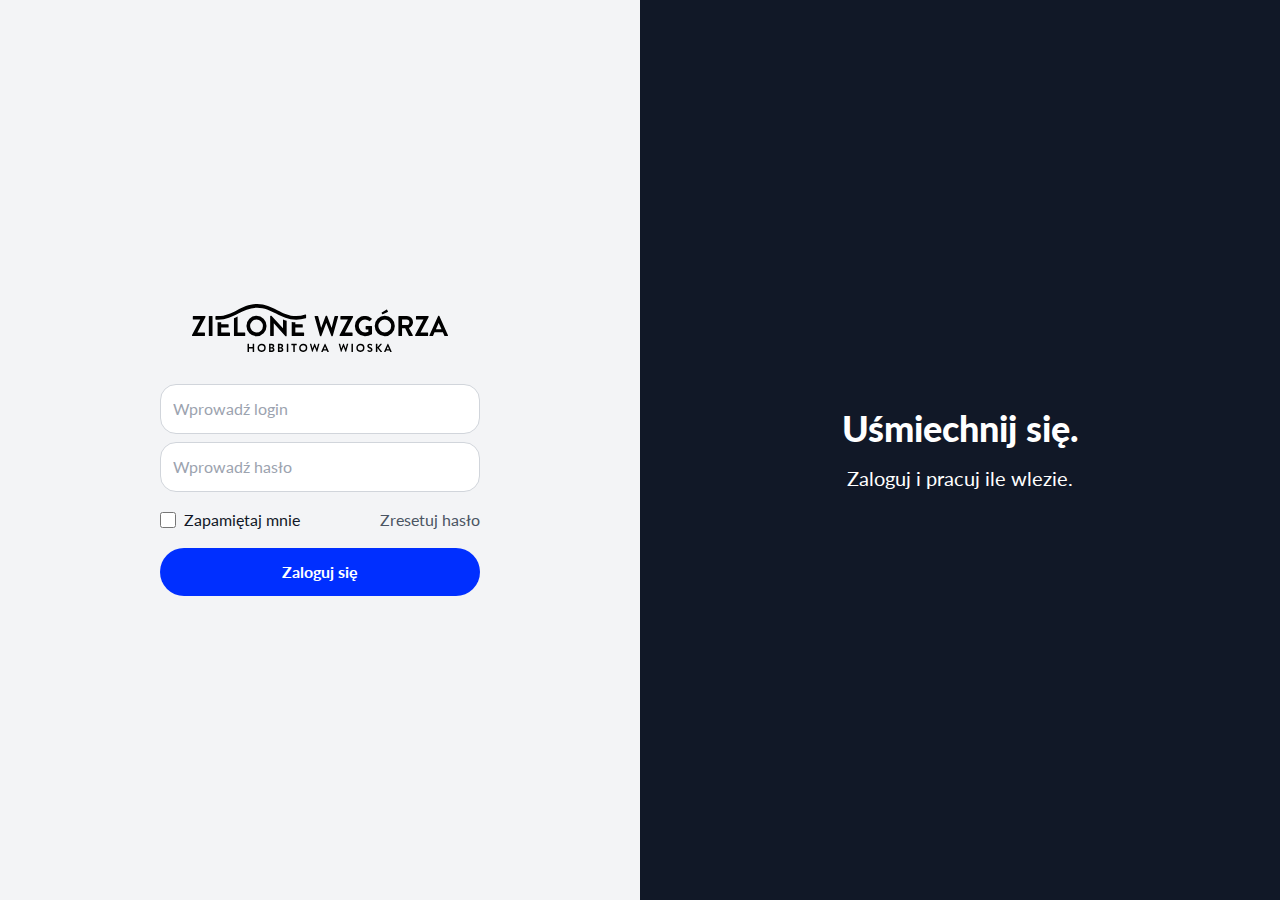
<file: login.html>
<!doctype html>
<html lang="en" class="font-lato">
  <head>
    <meta charset="UTF-8" />
    <meta name="viewport" content="width=device-width, initial-scale=1.0" />
    <title>Robert projektuje.</title>
    <link rel="stylesheet" href="./css/output.css" />
    <link rel="stylesheet" href="./assets/fonts/webfonts/all.css" />
    <link rel="preconnect" href="https://fonts.googleapis.com" />
    <link rel="preconnect" href="https://fonts.gstatic.com" crossorigin />
    <link href="https://fonts.googleapis.com/css2?family=Lato:ital,wght@0,100;0,300;0,400;0,700;0,900;1,100;1,300;1,400;1,700;1,900&display=swap" rel="stylesheet" />
  </head>

  <body class="relative flex min-h-screen w-full flex-col justify-center bg-gray-100">
    <section class="flex w-full flex-col items-center justify-center lg:flex-row">
      <div class="m-auto flex min-w-[400px] items-center justify-center">
        <div class="flex w-full flex-col items-center justify-center p-10">
          <div class="w-64"><img src="./assets/img/logo.svg" alt="" /></div>
          <div class="mt-8 w-full">
            <form>
              <div class="flex items-center justify-center">
                <input type="text" placeholder="Wprowadź login" class="block w-full rounded-2xl border border-solid border-gray-300 p-3" />
              </div>
              <div class="mt-2 flex items-center justify-center">
                <input type="password" placeholder="Wprowadź hasło" class="block w-full rounded-2xl border border-solid border-gray-300 p-3" />
              </div>
              <div class="mt-4 flex flex-row justify-between lg:flex-row">
                <div class="flex flex-row items-center">
                  <input
                    id="default-checkbox"
                    type="checkbox"
                    value=""
                    class="h-4 w-4 cursor-pointer rounded border-gray-300 bg-gray-100 text-blue-600 focus:ring-2 focus:ring-blue-500 dark:border-gray-600 dark:bg-gray-700 dark:ring-offset-gray-800 dark:focus:ring-blue-600"
                  />
                  <label for="default-checkbox" class="ms-2 text-gray-900 dark:text-gray-600">Zapamiętaj mnie</label>
                </div>
                <a href="#" class="block"><div class="text-gray-600">Zresetuj hasło</div></a>
              </div>
              <div class="mt-4">
                <a href="#" aria-label="Explore more">
                  <button class="w-full rounded-3xl bg-emerald-default p-3 text-center font-bold text-white transition duration-500 ease-in-out hover:bg-emerald-dark">Zaloguj się</button>
                </a>
              </div>
            </form>
          </div>
        </div>
      </div>
      <div class="hidden h-screen w-1/2 flex-row lg:block">
        <div class="flex h-full w-full items-center justify-center bg-gray-900">
          <div class="flex flex-col items-center justify-center">
            <div class="text-4xl font-black text-white">Uśmiechnij się.</div>
            <div class="mt-4 text-xl text-white">Zaloguj i pracuj ile wlezie.</div>
          </div>
        </div>
      </div>
    </section>
  </body>
</html>
</file>
<file: css/output.css>
*, ::before, ::after {
  --tw-border-spacing-x: 0;
  --tw-border-spacing-y: 0;
  --tw-translate-x: 0;
  --tw-translate-y: 0;
  --tw-rotate: 0;
  --tw-skew-x: 0;
  --tw-skew-y: 0;
  --tw-scale-x: 1;
  --tw-scale-y: 1;
  --tw-pan-x:  ;
  --tw-pan-y:  ;
  --tw-pinch-zoom:  ;
  --tw-scroll-snap-strictness: proximity;
  --tw-gradient-from-position:  ;
  --tw-gradient-via-position:  ;
  --tw-gradient-to-position:  ;
  --tw-ordinal:  ;
  --tw-slashed-zero:  ;
  --tw-numeric-figure:  ;
  --tw-numeric-spacing:  ;
  --tw-numeric-fraction:  ;
  --tw-ring-inset:  ;
  --tw-ring-offset-width: 0px;
  --tw-ring-offset-color: #fff;
  --tw-ring-color: rgb(59 130 246 / 0.5);
  --tw-ring-offset-shadow: 0 0 #0000;
  --tw-ring-shadow: 0 0 #0000;
  --tw-shadow: 0 0 #0000;
  --tw-shadow-colored: 0 0 #0000;
  --tw-blur:  ;
  --tw-brightness:  ;
  --tw-contrast:  ;
  --tw-grayscale:  ;
  --tw-hue-rotate:  ;
  --tw-invert:  ;
  --tw-saturate:  ;
  --tw-sepia:  ;
  --tw-drop-shadow:  ;
  --tw-backdrop-blur:  ;
  --tw-backdrop-brightness:  ;
  --tw-backdrop-contrast:  ;
  --tw-backdrop-grayscale:  ;
  --tw-backdrop-hue-rotate:  ;
  --tw-backdrop-invert:  ;
  --tw-backdrop-opacity:  ;
  --tw-backdrop-saturate:  ;
  --tw-backdrop-sepia:  ;
  --tw-contain-size:  ;
  --tw-contain-layout:  ;
  --tw-contain-paint:  ;
  --tw-contain-style:  ;
}

::backdrop {
  --tw-border-spacing-x: 0;
  --tw-border-spacing-y: 0;
  --tw-translate-x: 0;
  --tw-translate-y: 0;
  --tw-rotate: 0;
  --tw-skew-x: 0;
  --tw-skew-y: 0;
  --tw-scale-x: 1;
  --tw-scale-y: 1;
  --tw-pan-x:  ;
  --tw-pan-y:  ;
  --tw-pinch-zoom:  ;
  --tw-scroll-snap-strictness: proximity;
  --tw-gradient-from-position:  ;
  --tw-gradient-via-position:  ;
  --tw-gradient-to-position:  ;
  --tw-ordinal:  ;
  --tw-slashed-zero:  ;
  --tw-numeric-figure:  ;
  --tw-numeric-spacing:  ;
  --tw-numeric-fraction:  ;
  --tw-ring-inset:  ;
  --tw-ring-offset-width: 0px;
  --tw-ring-offset-color: #fff;
  --tw-ring-color: rgb(59 130 246 / 0.5);
  --tw-ring-offset-shadow: 0 0 #0000;
  --tw-ring-shadow: 0 0 #0000;
  --tw-shadow: 0 0 #0000;
  --tw-shadow-colored: 0 0 #0000;
  --tw-blur:  ;
  --tw-brightness:  ;
  --tw-contrast:  ;
  --tw-grayscale:  ;
  --tw-hue-rotate:  ;
  --tw-invert:  ;
  --tw-saturate:  ;
  --tw-sepia:  ;
  --tw-drop-shadow:  ;
  --tw-backdrop-blur:  ;
  --tw-backdrop-brightness:  ;
  --tw-backdrop-contrast:  ;
  --tw-backdrop-grayscale:  ;
  --tw-backdrop-hue-rotate:  ;
  --tw-backdrop-invert:  ;
  --tw-backdrop-opacity:  ;
  --tw-backdrop-saturate:  ;
  --tw-backdrop-sepia:  ;
  --tw-contain-size:  ;
  --tw-contain-layout:  ;
  --tw-contain-paint:  ;
  --tw-contain-style:  ;
}/*
! tailwindcss v3.4.17 | MIT License | https://tailwindcss.com
*//*
1. Prevent padding and border from affecting element width. (https://github.com/mozdevs/cssremedy/issues/4)
2. Allow adding a border to an element by just adding a border-width. (https://github.com/tailwindcss/tailwindcss/pull/116)
*/

*,
::before,
::after {
  box-sizing: border-box; /* 1 */
  border-width: 0; /* 2 */
  border-style: solid; /* 2 */
  border-color: #e5e7eb; /* 2 */
}

::before,
::after {
  --tw-content: '';
}

/*
1. Use a consistent sensible line-height in all browsers.
2. Prevent adjustments of font size after orientation changes in iOS.
3. Use a more readable tab size.
4. Use the user's configured `sans` font-family by default.
5. Use the user's configured `sans` font-feature-settings by default.
6. Use the user's configured `sans` font-variation-settings by default.
7. Disable tap highlights on iOS
*/

html,
:host {
  line-height: 1.5; /* 1 */
  -webkit-text-size-adjust: 100%; /* 2 */
  -moz-tab-size: 4; /* 3 */
  -o-tab-size: 4;
     tab-size: 4; /* 3 */
  font-family: ui-sans-serif, system-ui, sans-serif, "Apple Color Emoji", "Segoe UI Emoji", "Segoe UI Symbol", "Noto Color Emoji"; /* 4 */
  font-feature-settings: normal; /* 5 */
  font-variation-settings: normal; /* 6 */
  -webkit-tap-highlight-color: transparent; /* 7 */
}

/*
1. Remove the margin in all browsers.
2. Inherit line-height from `html` so users can set them as a class directly on the `html` element.
*/

body {
  margin: 0; /* 1 */
  line-height: inherit; /* 2 */
}

/*
1. Add the correct height in Firefox.
2. Correct the inheritance of border color in Firefox. (https://bugzilla.mozilla.org/show_bug.cgi?id=190655)
3. Ensure horizontal rules are visible by default.
*/

hr {
  height: 0; /* 1 */
  color: inherit; /* 2 */
  border-top-width: 1px; /* 3 */
}

/*
Add the correct text decoration in Chrome, Edge, and Safari.
*/

abbr:where([title]) {
  -webkit-text-decoration: underline dotted;
          text-decoration: underline dotted;
}

/*
Remove the default font size and weight for headings.
*/

h1,
h2,
h3,
h4,
h5,
h6 {
  font-size: inherit;
  font-weight: inherit;
}

/*
Reset links to optimize for opt-in styling instead of opt-out.
*/

a {
  color: inherit;
  text-decoration: inherit;
}

/*
Add the correct font weight in Edge and Safari.
*/

b,
strong {
  font-weight: bolder;
}

/*
1. Use the user's configured `mono` font-family by default.
2. Use the user's configured `mono` font-feature-settings by default.
3. Use the user's configured `mono` font-variation-settings by default.
4. Correct the odd `em` font sizing in all browsers.
*/

code,
kbd,
samp,
pre {
  font-family: ui-monospace, SFMono-Regular, Menlo, Monaco, Consolas, "Liberation Mono", "Courier New", monospace; /* 1 */
  font-feature-settings: normal; /* 2 */
  font-variation-settings: normal; /* 3 */
  font-size: 1em; /* 4 */
}

/*
Add the correct font size in all browsers.
*/

small {
  font-size: 80%;
}

/*
Prevent `sub` and `sup` elements from affecting the line height in all browsers.
*/

sub,
sup {
  font-size: 75%;
  line-height: 0;
  position: relative;
  vertical-align: baseline;
}

sub {
  bottom: -0.25em;
}

sup {
  top: -0.5em;
}

/*
1. Remove text indentation from table contents in Chrome and Safari. (https://bugs.chromium.org/p/chromium/issues/detail?id=999088, https://bugs.webkit.org/show_bug.cgi?id=201297)
2. Correct table border color inheritance in all Chrome and Safari. (https://bugs.chromium.org/p/chromium/issues/detail?id=935729, https://bugs.webkit.org/show_bug.cgi?id=195016)
3. Remove gaps between table borders by default.
*/

table {
  text-indent: 0; /* 1 */
  border-color: inherit; /* 2 */
  border-collapse: collapse; /* 3 */
}

/*
1. Change the font styles in all browsers.
2. Remove the margin in Firefox and Safari.
3. Remove default padding in all browsers.
*/

button,
input,
optgroup,
select,
textarea {
  font-family: inherit; /* 1 */
  font-feature-settings: inherit; /* 1 */
  font-variation-settings: inherit; /* 1 */
  font-size: 100%; /* 1 */
  font-weight: inherit; /* 1 */
  line-height: inherit; /* 1 */
  letter-spacing: inherit; /* 1 */
  color: inherit; /* 1 */
  margin: 0; /* 2 */
  padding: 0; /* 3 */
}

/*
Remove the inheritance of text transform in Edge and Firefox.
*/

button,
select {
  text-transform: none;
}

/*
1. Correct the inability to style clickable types in iOS and Safari.
2. Remove default button styles.
*/

button,
input:where([type='button']),
input:where([type='reset']),
input:where([type='submit']) {
  -webkit-appearance: button; /* 1 */
  background-color: transparent; /* 2 */
  background-image: none; /* 2 */
}

/*
Use the modern Firefox focus style for all focusable elements.
*/

:-moz-focusring {
  outline: auto;
}

/*
Remove the additional `:invalid` styles in Firefox. (https://github.com/mozilla/gecko-dev/blob/2f9eacd9d3d995c937b4251a5557d95d494c9be1/layout/style/res/forms.css#L728-L737)
*/

:-moz-ui-invalid {
  box-shadow: none;
}

/*
Add the correct vertical alignment in Chrome and Firefox.
*/

progress {
  vertical-align: baseline;
}

/*
Correct the cursor style of increment and decrement buttons in Safari.
*/

::-webkit-inner-spin-button,
::-webkit-outer-spin-button {
  height: auto;
}

/*
1. Correct the odd appearance in Chrome and Safari.
2. Correct the outline style in Safari.
*/

[type='search'] {
  -webkit-appearance: textfield; /* 1 */
  outline-offset: -2px; /* 2 */
}

/*
Remove the inner padding in Chrome and Safari on macOS.
*/

::-webkit-search-decoration {
  -webkit-appearance: none;
}

/*
1. Correct the inability to style clickable types in iOS and Safari.
2. Change font properties to `inherit` in Safari.
*/

::-webkit-file-upload-button {
  -webkit-appearance: button; /* 1 */
  font: inherit; /* 2 */
}

/*
Add the correct display in Chrome and Safari.
*/

summary {
  display: list-item;
}

/*
Removes the default spacing and border for appropriate elements.
*/

blockquote,
dl,
dd,
h1,
h2,
h3,
h4,
h5,
h6,
hr,
figure,
p,
pre {
  margin: 0;
}

fieldset {
  margin: 0;
  padding: 0;
}

legend {
  padding: 0;
}

ol,
ul,
menu {
  list-style: none;
  margin: 0;
  padding: 0;
}

/*
Reset default styling for dialogs.
*/
dialog {
  padding: 0;
}

/*
Prevent resizing textareas horizontally by default.
*/

textarea {
  resize: vertical;
}

/*
1. Reset the default placeholder opacity in Firefox. (https://github.com/tailwindlabs/tailwindcss/issues/3300)
2. Set the default placeholder color to the user's configured gray 400 color.
*/

input::-moz-placeholder, textarea::-moz-placeholder {
  opacity: 1; /* 1 */
  color: #9ca3af; /* 2 */
}

input::placeholder,
textarea::placeholder {
  opacity: 1; /* 1 */
  color: #9ca3af; /* 2 */
}

/*
Set the default cursor for buttons.
*/

button,
[role="button"] {
  cursor: pointer;
}

/*
Make sure disabled buttons don't get the pointer cursor.
*/
:disabled {
  cursor: default;
}

/*
1. Make replaced elements `display: block` by default. (https://github.com/mozdevs/cssremedy/issues/14)
2. Add `vertical-align: middle` to align replaced elements more sensibly by default. (https://github.com/jensimmons/cssremedy/issues/14#issuecomment-634934210)
   This can trigger a poorly considered lint error in some tools but is included by design.
*/

img,
svg,
video,
canvas,
audio,
iframe,
embed,
object {
  display: block; /* 1 */
  vertical-align: middle; /* 2 */
}

/*
Constrain images and videos to the parent width and preserve their intrinsic aspect ratio. (https://github.com/mozdevs/cssremedy/issues/14)
*/

img,
video {
  max-width: 100%;
  height: auto;
}

/* Make elements with the HTML hidden attribute stay hidden by default */
[hidden]:where(:not([hidden="until-found"])) {
  display: none;
}
.container {
  width: 100%;
  margin-right: auto;
  margin-left: auto;
}
@media (min-width: 640px) {

  .container {
    max-width: 640px;
  }
}
@media (min-width: 768px) {

  .container {
    max-width: 768px;
  }
}
@media (min-width: 1024px) {

  .container {
    max-width: 1024px;
  }
}
@media (min-width: 1280px) {

  .container {
    max-width: 1280px;
  }
}
.sr-only {
  position: absolute;
  width: 1px;
  height: 1px;
  padding: 0;
  margin: -1px;
  overflow: hidden;
  clip: rect(0, 0, 0, 0);
  white-space: nowrap;
  border-width: 0;
}
.pointer-events-none {
  pointer-events: none;
}
.visible {
  visibility: visible;
}
.collapse {
  visibility: collapse;
}
.fixed {
  position: fixed;
}
.absolute {
  position: absolute;
}
.relative {
  position: relative;
}
.sticky {
  position: sticky;
}
.inset-0 {
  inset: 0px;
}
.bottom-0 {
  bottom: 0px;
}
.bottom-5 {
  bottom: 1.25rem;
}
.end-0 {
  inset-inline-end: 0px;
}
.left-0 {
  left: 0px;
}
.left-1 {
  left: 0.25rem;
}
.right-0 {
  right: 0px;
}
.right-5 {
  right: 1.25rem;
}
.start-0 {
  inset-inline-start: 0px;
}
.top-0 {
  top: 0px;
}
.top-1 {
  top: 0.25rem;
}
.top-20 {
  top: 5rem;
}
.top-32 {
  top: 8rem;
}
.top-5 {
  top: 1.25rem;
}
.top-60 {
  top: 15rem;
}
.z-30 {
  z-index: 30;
}
.z-50 {
  z-index: 50;
}
.order-1 {
  order: 1;
}
.order-2 {
  order: 2;
}
.order-3 {
  order: 3;
}
.m-3 {
  margin: 0.75rem;
}
.m-auto {
  margin: auto;
}
.mx-2 {
  margin-left: 0.5rem;
  margin-right: 0.5rem;
}
.mx-3 {
  margin-left: 0.75rem;
  margin-right: 0.75rem;
}
.mx-5 {
  margin-left: 1.25rem;
  margin-right: 1.25rem;
}
.mx-8 {
  margin-left: 2rem;
  margin-right: 2rem;
}
.mx-auto {
  margin-left: auto;
  margin-right: auto;
}
.my-10 {
  margin-top: 2.5rem;
  margin-bottom: 2.5rem;
}
.my-2 {
  margin-top: 0.5rem;
  margin-bottom: 0.5rem;
}
.my-8 {
  margin-top: 2rem;
  margin-bottom: 2rem;
}
.my-auto {
  margin-top: auto;
  margin-bottom: auto;
}
.mb-1 {
  margin-bottom: 0.25rem;
}
.mb-2 {
  margin-bottom: 0.5rem;
}
.ml-2 {
  margin-left: 0.5rem;
}
.ml-3 {
  margin-left: 0.75rem;
}
.mr-1 {
  margin-right: 0.25rem;
}
.mr-2 {
  margin-right: 0.5rem;
}
.ms-2 {
  margin-inline-start: 0.5rem;
}
.mt-0 {
  margin-top: 0px;
}
.mt-10 {
  margin-top: 2.5rem;
}
.mt-12 {
  margin-top: 3rem;
}
.mt-14 {
  margin-top: 3.5rem;
}
.mt-2 {
  margin-top: 0.5rem;
}
.mt-3 {
  margin-top: 0.75rem;
}
.mt-4 {
  margin-top: 1rem;
}
.mt-5 {
  margin-top: 1.25rem;
}
.mt-6 {
  margin-top: 1.5rem;
}
.mt-8 {
  margin-top: 2rem;
}
.box-border {
  box-sizing: border-box;
}
.line-clamp-1 {
  overflow: hidden;
  display: -webkit-box;
  -webkit-box-orient: vertical;
  -webkit-line-clamp: 1;
}
.line-clamp-2 {
  overflow: hidden;
  display: -webkit-box;
  -webkit-box-orient: vertical;
  -webkit-line-clamp: 2;
}
.line-clamp-3 {
  overflow: hidden;
  display: -webkit-box;
  -webkit-box-orient: vertical;
  -webkit-line-clamp: 3;
}
.block {
  display: block;
}
.inline-block {
  display: inline-block;
}
.inline {
  display: inline;
}
.flex {
  display: flex;
}
.inline-flex {
  display: inline-flex;
}
.table {
  display: table;
}
.contents {
  display: contents;
}
.\!hidden {
  display: none !important;
}
.hidden {
  display: none;
}
.aspect-\[1\/1\] {
  aspect-ratio: 1/1;
}
.aspect-\[3\/2\] {
  aspect-ratio: 3/2;
}
.aspect-square {
  aspect-ratio: 1 / 1;
}
.h-10 {
  height: 2.5rem;
}
.h-11 {
  height: 2.75rem;
}
.h-14 {
  height: 3.5rem;
}
.h-16 {
  height: 4rem;
}
.h-20 {
  height: 5rem;
}
.h-3 {
  height: 0.75rem;
}
.h-4 {
  height: 1rem;
}
.h-5 {
  height: 1.25rem;
}
.h-56 {
  height: 14rem;
}
.h-7 {
  height: 1.75rem;
}
.h-8 {
  height: 2rem;
}
.h-9 {
  height: 2.25rem;
}
.h-96 {
  height: 24rem;
}
.h-full {
  height: 100%;
}
.h-max {
  height: -moz-max-content;
  height: max-content;
}
.h-screen {
  height: 100vh;
}
.min-h-screen {
  min-height: 100vh;
}
.w-1 {
  width: 0.25rem;
}
.w-1\/2 {
  width: 50%;
}
.w-10 {
  width: 2.5rem;
}
.w-2 {
  width: 0.5rem;
}
.w-3 {
  width: 0.75rem;
}
.w-4 {
  width: 1rem;
}
.w-5 {
  width: 1.25rem;
}
.w-52 {
  width: 13rem;
}
.w-64 {
  width: 16rem;
}
.w-7 {
  width: 1.75rem;
}
.w-8 {
  width: 2rem;
}
.w-9 {
  width: 2.25rem;
}
.w-full {
  width: 100%;
}
.w-max {
  width: -moz-max-content;
  width: max-content;
}
.min-w-\[400px\] {
  min-width: 400px;
}
.flex-shrink {
  flex-shrink: 1;
}
.flex-shrink-0 {
  flex-shrink: 0;
}
.border-collapse {
  border-collapse: collapse;
}
.-translate-x-1 {
  --tw-translate-x: -0.25rem;
  transform: translate(var(--tw-translate-x), var(--tw-translate-y)) rotate(var(--tw-rotate)) skewX(var(--tw-skew-x)) skewY(var(--tw-skew-y)) scaleX(var(--tw-scale-x)) scaleY(var(--tw-scale-y));
}
.-translate-y-1 {
  --tw-translate-y: -0.25rem;
  transform: translate(var(--tw-translate-x), var(--tw-translate-y)) rotate(var(--tw-rotate)) skewX(var(--tw-skew-x)) skewY(var(--tw-skew-y)) scaleX(var(--tw-scale-x)) scaleY(var(--tw-scale-y));
}
.transform {
  transform: translate(var(--tw-translate-x), var(--tw-translate-y)) rotate(var(--tw-rotate)) skewX(var(--tw-skew-x)) skewY(var(--tw-skew-y)) scaleX(var(--tw-scale-x)) scaleY(var(--tw-scale-y));
}
.cursor-pointer {
  cursor: pointer;
}
.resize {
  resize: both;
}
.scroll-mt-20 {
  scroll-margin-top: 5rem;
}
.scroll-mt-32 {
  scroll-margin-top: 8rem;
}
.scroll-mt-36 {
  scroll-margin-top: 9rem;
}
.flex-row {
  flex-direction: row;
}
.flex-col {
  flex-direction: column;
}
.flex-wrap {
  flex-wrap: wrap;
}
.items-start {
  align-items: flex-start;
}
.items-center {
  align-items: center;
}
.justify-start {
  justify-content: flex-start;
}
.justify-end {
  justify-content: flex-end;
}
.justify-center {
  justify-content: center;
}
.justify-between {
  justify-content: space-between;
}
.gap-1 {
  gap: 0.25rem;
}
.gap-10 {
  gap: 2.5rem;
}
.gap-2 {
  gap: 0.5rem;
}
.gap-3 {
  gap: 0.75rem;
}
.gap-4 {
  gap: 1rem;
}
.gap-5 {
  gap: 1.25rem;
}
.gap-6 {
  gap: 1.5rem;
}
.gap-8 {
  gap: 2rem;
}
.space-x-2 > :not([hidden]) ~ :not([hidden]) {
  --tw-space-x-reverse: 0;
  margin-right: calc(0.5rem * var(--tw-space-x-reverse));
  margin-left: calc(0.5rem * calc(1 - var(--tw-space-x-reverse)));
}
.space-x-3 > :not([hidden]) ~ :not([hidden]) {
  --tw-space-x-reverse: 0;
  margin-right: calc(0.75rem * var(--tw-space-x-reverse));
  margin-left: calc(0.75rem * calc(1 - var(--tw-space-x-reverse)));
}
.space-x-4 > :not([hidden]) ~ :not([hidden]) {
  --tw-space-x-reverse: 0;
  margin-right: calc(1rem * var(--tw-space-x-reverse));
  margin-left: calc(1rem * calc(1 - var(--tw-space-x-reverse)));
}
.overflow-auto {
  overflow: auto;
}
.overflow-hidden {
  overflow: hidden;
}
.scroll-smooth {
  scroll-behavior: smooth;
}
.whitespace-nowrap {
  white-space: nowrap;
}
.rounded {
  border-radius: 0.25rem;
}
.rounded-2xl {
  border-radius: 1rem;
}
.rounded-3xl {
  border-radius: 1.5rem;
}
.rounded-full {
  border-radius: 9999px;
}
.rounded-lg {
  border-radius: 0.5rem;
}
.rounded-xl {
  border-radius: 0.75rem;
}
.border {
  border-width: 1px;
}
.border-2 {
  border-width: 2px;
}
.border-b {
  border-bottom-width: 1px;
}
.border-solid {
  border-style: solid;
}
.border-blue-600 {
  --tw-border-opacity: 1;
  border-color: rgb(37 99 235 / var(--tw-border-opacity, 1));
}
.border-emerald-default {
  --tw-border-opacity: 1;
  border-color: rgb(0 47 255 / var(--tw-border-opacity, 1));
}
.border-gray-200 {
  --tw-border-opacity: 1;
  border-color: rgb(229 231 235 / var(--tw-border-opacity, 1));
}
.border-gray-300 {
  --tw-border-opacity: 1;
  border-color: rgb(209 213 219 / var(--tw-border-opacity, 1));
}
.border-gray-600 {
  --tw-border-opacity: 1;
  border-color: rgb(75 85 99 / var(--tw-border-opacity, 1));
}
.border-slate-100 {
  --tw-border-opacity: 1;
  border-color: rgb(241 245 249 / var(--tw-border-opacity, 1));
}
.border-slate-200 {
  --tw-border-opacity: 1;
  border-color: rgb(226 232 240 / var(--tw-border-opacity, 1));
}
.border-slate-300 {
  --tw-border-opacity: 1;
  border-color: rgb(203 213 225 / var(--tw-border-opacity, 1));
}
.border-slate-400 {
  --tw-border-opacity: 1;
  border-color: rgb(148 163 184 / var(--tw-border-opacity, 1));
}
.border-slate-600 {
  --tw-border-opacity: 1;
  border-color: rgb(71 85 105 / var(--tw-border-opacity, 1));
}
.border-slate-800 {
  --tw-border-opacity: 1;
  border-color: rgb(30 41 59 / var(--tw-border-opacity, 1));
}
.bg-black {
  --tw-bg-opacity: 1;
  background-color: rgb(0 0 0 / var(--tw-bg-opacity, 1));
}
.bg-blue-100 {
  --tw-bg-opacity: 1;
  background-color: rgb(219 234 254 / var(--tw-bg-opacity, 1));
}
.bg-blue-200 {
  --tw-bg-opacity: 1;
  background-color: rgb(191 219 254 / var(--tw-bg-opacity, 1));
}
.bg-blue-300 {
  --tw-bg-opacity: 1;
  background-color: rgb(147 197 253 / var(--tw-bg-opacity, 1));
}
.bg-blue-400 {
  --tw-bg-opacity: 1;
  background-color: rgb(96 165 250 / var(--tw-bg-opacity, 1));
}
.bg-blue-600 {
  --tw-bg-opacity: 1;
  background-color: rgb(37 99 235 / var(--tw-bg-opacity, 1));
}
.bg-emerald-default {
  --tw-bg-opacity: 1;
  background-color: rgb(0 47 255 / var(--tw-bg-opacity, 1));
}
.bg-gray-100 {
  --tw-bg-opacity: 1;
  background-color: rgb(243 244 246 / var(--tw-bg-opacity, 1));
}
.bg-gray-200 {
  --tw-bg-opacity: 1;
  background-color: rgb(229 231 235 / var(--tw-bg-opacity, 1));
}
.bg-gray-300 {
  --tw-bg-opacity: 1;
  background-color: rgb(209 213 219 / var(--tw-bg-opacity, 1));
}
.bg-gray-400 {
  --tw-bg-opacity: 1;
  background-color: rgb(156 163 175 / var(--tw-bg-opacity, 1));
}
.bg-gray-700 {
  --tw-bg-opacity: 1;
  background-color: rgb(55 65 81 / var(--tw-bg-opacity, 1));
}
.bg-gray-800 {
  --tw-bg-opacity: 1;
  background-color: rgb(31 41 55 / var(--tw-bg-opacity, 1));
}
.bg-gray-900 {
  --tw-bg-opacity: 1;
  background-color: rgb(17 24 39 / var(--tw-bg-opacity, 1));
}
.bg-green-300 {
  --tw-bg-opacity: 1;
  background-color: rgb(134 239 172 / var(--tw-bg-opacity, 1));
}
.bg-green-400 {
  --tw-bg-opacity: 1;
  background-color: rgb(74 222 128 / var(--tw-bg-opacity, 1));
}
.bg-green-500 {
  --tw-bg-opacity: 1;
  background-color: rgb(34 197 94 / var(--tw-bg-opacity, 1));
}
.bg-orange-300 {
  --tw-bg-opacity: 1;
  background-color: rgb(253 186 116 / var(--tw-bg-opacity, 1));
}
.bg-purple-300 {
  --tw-bg-opacity: 1;
  background-color: rgb(216 180 254 / var(--tw-bg-opacity, 1));
}
.bg-red-500 {
  --tw-bg-opacity: 1;
  background-color: rgb(239 68 68 / var(--tw-bg-opacity, 1));
}
.bg-red-600 {
  --tw-bg-opacity: 1;
  background-color: rgb(220 38 38 / var(--tw-bg-opacity, 1));
}
.bg-slate-100 {
  --tw-bg-opacity: 1;
  background-color: rgb(241 245 249 / var(--tw-bg-opacity, 1));
}
.bg-slate-200 {
  --tw-bg-opacity: 1;
  background-color: rgb(226 232 240 / var(--tw-bg-opacity, 1));
}
.bg-slate-300 {
  --tw-bg-opacity: 1;
  background-color: rgb(203 213 225 / var(--tw-bg-opacity, 1));
}
.bg-slate-400 {
  --tw-bg-opacity: 1;
  background-color: rgb(148 163 184 / var(--tw-bg-opacity, 1));
}
.bg-slate-600 {
  --tw-bg-opacity: 1;
  background-color: rgb(71 85 105 / var(--tw-bg-opacity, 1));
}
.bg-white {
  --tw-bg-opacity: 1;
  background-color: rgb(255 255 255 / var(--tw-bg-opacity, 1));
}
.bg-yellow-500 {
  --tw-bg-opacity: 1;
  background-color: rgb(234 179 8 / var(--tw-bg-opacity, 1));
}
.bg-opacity-100 {
  --tw-bg-opacity: 1;
}
.bg-gradient-to-t {
  background-image: linear-gradient(to top, var(--tw-gradient-stops));
}
.from-black {
  --tw-gradient-from: #000 var(--tw-gradient-from-position);
  --tw-gradient-to: rgb(0 0 0 / 0) var(--tw-gradient-to-position);
  --tw-gradient-stops: var(--tw-gradient-from), var(--tw-gradient-to);
}
.from-gray-950 {
  --tw-gradient-from: #030712 var(--tw-gradient-from-position);
  --tw-gradient-to: rgb(3 7 18 / 0) var(--tw-gradient-to-position);
  --tw-gradient-stops: var(--tw-gradient-from), var(--tw-gradient-to);
}
.to-blue-600 {
  --tw-gradient-to: #2563eb var(--tw-gradient-to-position);
}
.to-gray-200 {
  --tw-gradient-to: #e5e7eb var(--tw-gradient-to-position);
}
.to-transparent {
  --tw-gradient-to: transparent var(--tw-gradient-to-position);
}
.object-cover {
  -o-object-fit: cover;
     object-fit: cover;
}
.p-1 {
  padding: 0.25rem;
}
.p-10 {
  padding: 2.5rem;
}
.p-12 {
  padding: 3rem;
}
.p-14 {
  padding: 3.5rem;
}
.p-2 {
  padding: 0.5rem;
}
.p-3 {
  padding: 0.75rem;
}
.p-5 {
  padding: 1.25rem;
}
.p-6 {
  padding: 1.5rem;
}
.px-10 {
  padding-left: 2.5rem;
  padding-right: 2.5rem;
}
.px-2 {
  padding-left: 0.5rem;
  padding-right: 0.5rem;
}
.px-4 {
  padding-left: 1rem;
  padding-right: 1rem;
}
.px-5 {
  padding-left: 1.25rem;
  padding-right: 1.25rem;
}
.px-6 {
  padding-left: 1.5rem;
  padding-right: 1.5rem;
}
.py-1 {
  padding-top: 0.25rem;
  padding-bottom: 0.25rem;
}
.py-10 {
  padding-top: 2.5rem;
  padding-bottom: 2.5rem;
}
.py-14 {
  padding-top: 3.5rem;
  padding-bottom: 3.5rem;
}
.py-2 {
  padding-top: 0.5rem;
  padding-bottom: 0.5rem;
}
.py-3 {
  padding-top: 0.75rem;
  padding-bottom: 0.75rem;
}
.py-4 {
  padding-top: 1rem;
  padding-bottom: 1rem;
}
.py-5 {
  padding-top: 1.25rem;
  padding-bottom: 1.25rem;
}
.py-6 {
  padding-top: 1.5rem;
  padding-bottom: 1.5rem;
}
.py-8 {
  padding-top: 2rem;
  padding-bottom: 2rem;
}
.pb-3 {
  padding-bottom: 0.75rem;
}
.pb-6 {
  padding-bottom: 1.5rem;
}
.pt-10 {
  padding-top: 2.5rem;
}
.pt-12 {
  padding-top: 3rem;
}
.pt-2 {
  padding-top: 0.5rem;
}
.pt-4 {
  padding-top: 1rem;
}
.pt-5 {
  padding-top: 1.25rem;
}
.pt-6 {
  padding-top: 1.5rem;
}
.pt-8 {
  padding-top: 2rem;
}
.text-left {
  text-align: left;
}
.text-center {
  text-align: center;
}
.text-justify {
  text-align: justify;
}
.text-start {
  text-align: start;
}
.font-lato {
  font-family: Lato, Arial, sans-serif;
}
.text-2xl {
  font-size: 1.5rem;
  line-height: 2rem;
}
.text-3xl {
  font-size: 1.875rem;
  line-height: 2.25rem;
}
.text-4xl {
  font-size: 2.25rem;
  line-height: 2.5rem;
}
.text-\[3rem\] {
  font-size: 3rem;
}
.text-\[6px\] {
  font-size: 6px;
}
.text-\[9px\] {
  font-size: 9px;
}
.text-lg {
  font-size: 1.125rem;
  line-height: 1.75rem;
}
.text-sm {
  font-size: 0.875rem;
  line-height: 1.25rem;
}
.text-xl {
  font-size: 1.25rem;
  line-height: 1.75rem;
}
.text-xs {
  font-size: 0.75rem;
  line-height: 1rem;
}
.font-black {
  font-weight: 900;
}
.font-bold {
  font-weight: 700;
}
.font-normal {
  font-weight: 400;
}
.font-semibold {
  font-weight: 600;
}
.uppercase {
  text-transform: uppercase;
}
.leading-10 {
  line-height: 2.5rem;
}
.leading-5 {
  line-height: 1.25rem;
}
.leading-6 {
  line-height: 1.5rem;
}
.leading-9 {
  line-height: 2.25rem;
}
.leading-none {
  line-height: 1;
}
.leading-relaxed {
  line-height: 1.625;
}
.text-black {
  --tw-text-opacity: 1;
  color: rgb(0 0 0 / var(--tw-text-opacity, 1));
}
.text-blue-600 {
  --tw-text-opacity: 1;
  color: rgb(37 99 235 / var(--tw-text-opacity, 1));
}
.text-blue-800 {
  --tw-text-opacity: 1;
  color: rgb(30 64 175 / var(--tw-text-opacity, 1));
}
.text-gray-400 {
  --tw-text-opacity: 1;
  color: rgb(156 163 175 / var(--tw-text-opacity, 1));
}
.text-gray-500 {
  --tw-text-opacity: 1;
  color: rgb(107 114 128 / var(--tw-text-opacity, 1));
}
.text-gray-600 {
  --tw-text-opacity: 1;
  color: rgb(75 85 99 / var(--tw-text-opacity, 1));
}
.text-gray-700 {
  --tw-text-opacity: 1;
  color: rgb(55 65 81 / var(--tw-text-opacity, 1));
}
.text-gray-800 {
  --tw-text-opacity: 1;
  color: rgb(31 41 55 / var(--tw-text-opacity, 1));
}
.text-gray-900 {
  --tw-text-opacity: 1;
  color: rgb(17 24 39 / var(--tw-text-opacity, 1));
}
.text-green-800 {
  --tw-text-opacity: 1;
  color: rgb(22 101 52 / var(--tw-text-opacity, 1));
}
.text-green-900 {
  --tw-text-opacity: 1;
  color: rgb(20 83 45 / var(--tw-text-opacity, 1));
}
.text-orange-800 {
  --tw-text-opacity: 1;
  color: rgb(154 52 18 / var(--tw-text-opacity, 1));
}
.text-purple-800 {
  --tw-text-opacity: 1;
  color: rgb(107 33 168 / var(--tw-text-opacity, 1));
}
.text-slate-100 {
  --tw-text-opacity: 1;
  color: rgb(241 245 249 / var(--tw-text-opacity, 1));
}
.text-slate-200 {
  --tw-text-opacity: 1;
  color: rgb(226 232 240 / var(--tw-text-opacity, 1));
}
.text-slate-300 {
  --tw-text-opacity: 1;
  color: rgb(203 213 225 / var(--tw-text-opacity, 1));
}
.text-slate-400 {
  --tw-text-opacity: 1;
  color: rgb(148 163 184 / var(--tw-text-opacity, 1));
}
.text-slate-500 {
  --tw-text-opacity: 1;
  color: rgb(100 116 139 / var(--tw-text-opacity, 1));
}
.text-slate-600 {
  --tw-text-opacity: 1;
  color: rgb(71 85 105 / var(--tw-text-opacity, 1));
}
.text-slate-700 {
  --tw-text-opacity: 1;
  color: rgb(51 65 85 / var(--tw-text-opacity, 1));
}
.text-slate-800 {
  --tw-text-opacity: 1;
  color: rgb(30 41 59 / var(--tw-text-opacity, 1));
}
.text-slate-900 {
  --tw-text-opacity: 1;
  color: rgb(15 23 42 / var(--tw-text-opacity, 1));
}
.text-white {
  --tw-text-opacity: 1;
  color: rgb(255 255 255 / var(--tw-text-opacity, 1));
}
.text-yellow-600 {
  --tw-text-opacity: 1;
  color: rgb(202 138 4 / var(--tw-text-opacity, 1));
}
.underline {
  text-decoration-line: underline;
}
.opacity-0 {
  opacity: 0;
}
.opacity-100 {
  opacity: 1;
}
.outline-none {
  outline: 2px solid transparent;
  outline-offset: 2px;
}
.outline {
  outline-style: solid;
}
.ring-4 {
  --tw-ring-offset-shadow: var(--tw-ring-inset) 0 0 0 var(--tw-ring-offset-width) var(--tw-ring-offset-color);
  --tw-ring-shadow: var(--tw-ring-inset) 0 0 0 calc(4px + var(--tw-ring-offset-width)) var(--tw-ring-color);
  box-shadow: var(--tw-ring-offset-shadow), var(--tw-ring-shadow), var(--tw-shadow, 0 0 #0000);
}
.ring-gray-800 {
  --tw-ring-opacity: 1;
  --tw-ring-color: rgb(31 41 55 / var(--tw-ring-opacity, 1));
}
.ring-white {
  --tw-ring-opacity: 1;
  --tw-ring-color: rgb(255 255 255 / var(--tw-ring-opacity, 1));
}
.ring-offset-gray-800 {
  --tw-ring-offset-color: #1f2937;
}
.saturate-150 {
  --tw-saturate: saturate(1.5);
  filter: var(--tw-blur) var(--tw-brightness) var(--tw-contrast) var(--tw-grayscale) var(--tw-hue-rotate) var(--tw-invert) var(--tw-saturate) var(--tw-sepia) var(--tw-drop-shadow);
}
.saturate-200 {
  --tw-saturate: saturate(2);
  filter: var(--tw-blur) var(--tw-brightness) var(--tw-contrast) var(--tw-grayscale) var(--tw-hue-rotate) var(--tw-invert) var(--tw-saturate) var(--tw-sepia) var(--tw-drop-shadow);
}
.filter {
  filter: var(--tw-blur) var(--tw-brightness) var(--tw-contrast) var(--tw-grayscale) var(--tw-hue-rotate) var(--tw-invert) var(--tw-saturate) var(--tw-sepia) var(--tw-drop-shadow);
}
.transition {
  transition-property: color, background-color, border-color, text-decoration-color, fill, stroke, opacity, box-shadow, transform, filter, -webkit-backdrop-filter;
  transition-property: color, background-color, border-color, text-decoration-color, fill, stroke, opacity, box-shadow, transform, filter, backdrop-filter;
  transition-property: color, background-color, border-color, text-decoration-color, fill, stroke, opacity, box-shadow, transform, filter, backdrop-filter, -webkit-backdrop-filter;
  transition-timing-function: cubic-bezier(0.4, 0, 0.2, 1);
  transition-duration: 150ms;
}
.transition-opacity {
  transition-property: opacity;
  transition-timing-function: cubic-bezier(0.4, 0, 0.2, 1);
  transition-duration: 150ms;
}
.transition-transform {
  transition-property: transform;
  transition-timing-function: cubic-bezier(0.4, 0, 0.2, 1);
  transition-duration: 150ms;
}
.duration-200 {
  transition-duration: 200ms;
}
.duration-300 {
  transition-duration: 300ms;
}
.duration-500 {
  transition-duration: 500ms;
}
.duration-700 {
  transition-duration: 700ms;
}
.ease-in-out {
  transition-timing-function: cubic-bezier(0.4, 0, 0.2, 1);
}
/* Globalne ustawienia dla całego dokumentu */
body {
  font-family: 'Lato', sans-serif;
}
/* Przykład użycia w konkretnych elementach */
h1,
h2,
h3 {
  font-family: 'Lato', sans-serif;
}
p {
  font-family: 'Lato', sans-serif;
}
.hover\:border:hover {
  border-width: 1px;
}
.hover\:border-solid:hover {
  border-style: solid;
}
.hover\:border-emerald-default:hover {
  --tw-border-opacity: 1;
  border-color: rgb(0 47 255 / var(--tw-border-opacity, 1));
}
.hover\:bg-emerald-dark:hover {
  --tw-bg-opacity: 1;
  background-color: rgb(0 0 160 / var(--tw-bg-opacity, 1));
}
.hover\:bg-emerald-default:hover {
  --tw-bg-opacity: 1;
  background-color: rgb(0 47 255 / var(--tw-bg-opacity, 1));
}
.hover\:bg-transparent:hover {
  background-color: transparent;
}
.hover\:text-emerald-default:hover {
  --tw-text-opacity: 1;
  color: rgb(0 47 255 / var(--tw-text-opacity, 1));
}
.hover\:text-slate-100:hover {
  --tw-text-opacity: 1;
  color: rgb(241 245 249 / var(--tw-text-opacity, 1));
}
.hover\:text-slate-400:hover {
  --tw-text-opacity: 1;
  color: rgb(148 163 184 / var(--tw-text-opacity, 1));
}
.focus\:ring-2:focus {
  --tw-ring-offset-shadow: var(--tw-ring-inset) 0 0 0 var(--tw-ring-offset-width) var(--tw-ring-offset-color);
  --tw-ring-shadow: var(--tw-ring-inset) 0 0 0 calc(2px + var(--tw-ring-offset-width)) var(--tw-ring-color);
  box-shadow: var(--tw-ring-offset-shadow), var(--tw-ring-shadow), var(--tw-shadow, 0 0 #0000);
}
.focus\:ring-blue-500:focus {
  --tw-ring-opacity: 1;
  --tw-ring-color: rgb(59 130 246 / var(--tw-ring-opacity, 1));
}
@media (min-width: 640px) {

  .sm\:mt-0 {
    margin-top: 0px;
  }

  .sm\:block {
    display: block;
  }

  .sm\:flex {
    display: flex;
  }

  .sm\:flex-row {
    flex-direction: row;
  }

  .sm\:items-center {
    align-items: center;
  }

  .sm\:space-x-2 > :not([hidden]) ~ :not([hidden]) {
    --tw-space-x-reverse: 0;
    margin-right: calc(0.5rem * var(--tw-space-x-reverse));
    margin-left: calc(0.5rem * calc(1 - var(--tw-space-x-reverse)));
  }
}
@media (min-width: 768px) {

  .md\:mx-8 {
    margin-left: 2rem;
    margin-right: 2rem;
  }

  .md\:mt-0 {
    margin-top: 0px;
  }

  .md\:block {
    display: block;
  }

  .md\:hidden {
    display: none;
  }

  .md\:w-1\/2 {
    width: 50%;
  }

  .md\:w-1\/3 {
    width: 33.333333%;
  }

  .md\:w-2\/3 {
    width: 66.666667%;
  }

  .md\:flex-row {
    flex-direction: row;
  }

  .md\:flex-col {
    flex-direction: column;
  }

  .md\:justify-between {
    justify-content: space-between;
  }

  .md\:text-start {
    text-align: start;
  }
}
@media (min-width: 1024px) {

  .lg\:block {
    display: block;
  }

  .lg\:hidden {
    display: none;
  }

  .lg\:aspect-\[3\/2\] {
    aspect-ratio: 3/2;
  }

  .lg\:w-1\/2 {
    width: 50%;
  }

  .lg\:w-1\/3 {
    width: 33.333333%;
  }

  .lg\:w-1\/4 {
    width: 25%;
  }

  .lg\:w-3\/4 {
    width: 75%;
  }

  .lg\:w-full {
    width: 100%;
  }

  .lg\:flex-row {
    flex-direction: row;
  }

  .lg\:items-center {
    align-items: center;
  }

  .lg\:gap-10 {
    gap: 2.5rem;
  }

  .lg\:py-14 {
    padding-top: 3.5rem;
    padding-bottom: 3.5rem;
  }

  .lg\:py-6 {
    padding-top: 1.5rem;
    padding-bottom: 1.5rem;
  }

  .lg\:pb-6 {
    padding-bottom: 1.5rem;
  }

  .lg\:pt-10 {
    padding-top: 2.5rem;
  }
}
@media (min-width: 1280px) {

  .xl\:w-1\/4 {
    width: 25%;
  }

  .xl\:w-full {
    width: 100%;
  }

  .xl\:flex-row {
    flex-direction: row;
  }
}
@media (prefers-color-scheme: dark) {

  .dark\:border-gray-600 {
    --tw-border-opacity: 1;
    border-color: rgb(75 85 99 / var(--tw-border-opacity, 1));
  }

  .dark\:bg-gray-700 {
    --tw-bg-opacity: 1;
    background-color: rgb(55 65 81 / var(--tw-bg-opacity, 1));
  }

  .dark\:text-gray-600 {
    --tw-text-opacity: 1;
    color: rgb(75 85 99 / var(--tw-text-opacity, 1));
  }

  .dark\:ring-offset-gray-800 {
    --tw-ring-offset-color: #1f2937;
  }

  .dark\:focus\:ring-blue-600:focus {
    --tw-ring-opacity: 1;
    --tw-ring-color: rgb(37 99 235 / var(--tw-ring-opacity, 1));
  }
}
</file>
